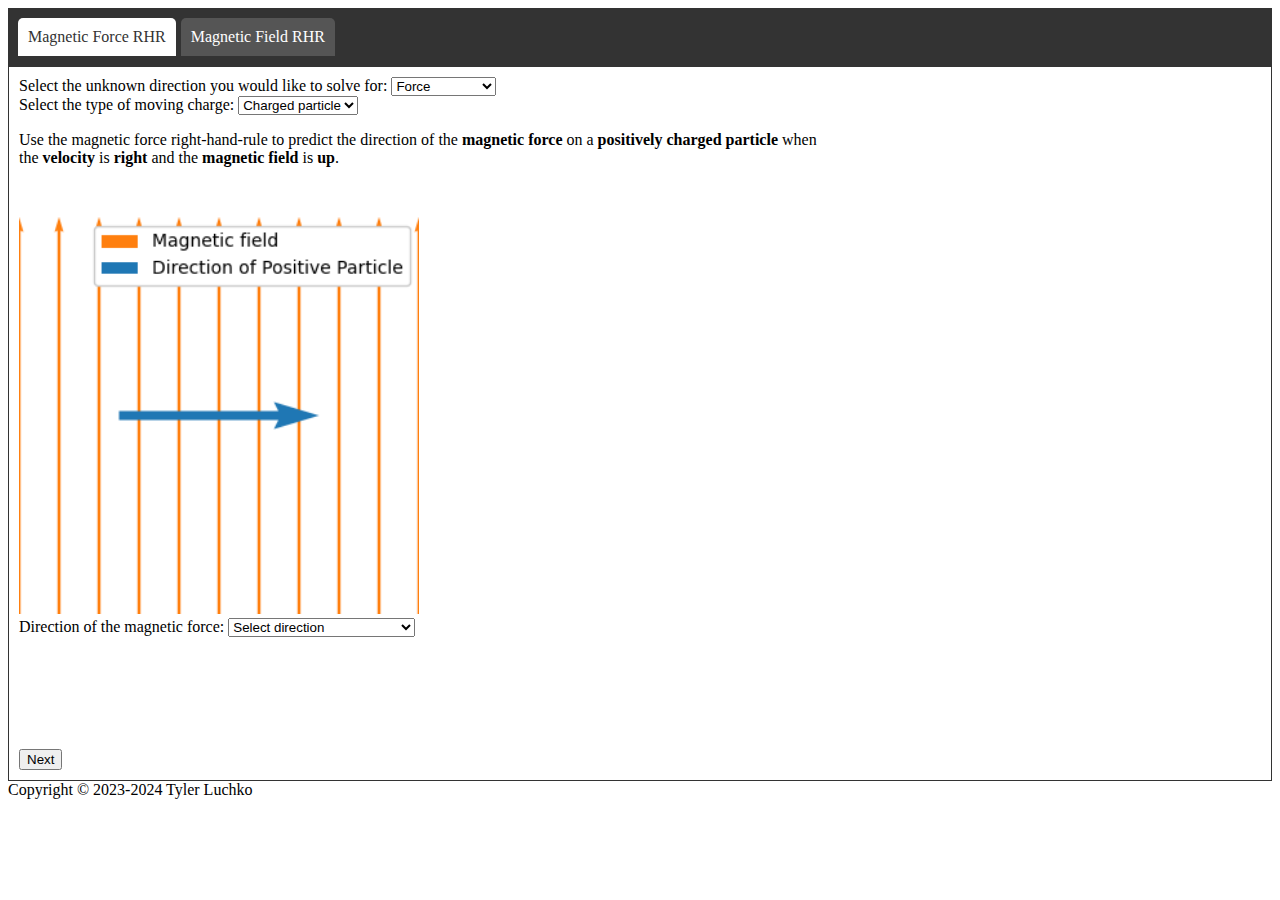
<file: index.html>
<!DOCTYPE html>
<html>

<head>
    <title>Electromagnetism Right-Hand-Rules</title>
    <link rel="stylesheet" type="text/css" href="styles.css">   
</head>

<body>
    <header>
        <nav>
            <a href="#magnetic_force_rhr" class="active">Magnetic Force RHR</a>
            <a href="#magnetic_field_rhr">Magnetic Field RHR</a>
        </nav>
    </header>
    <main>
        <section id="magnetic_force_rhr"></section>
        <section id="magnetic_field_rhr">
        </section>
    </main>
    <footer>
        Copyright &copy; 2023-2024 Tyler Luchko
    </footer>
    <script>
        window.addEventListener('load', () => {
            // Click the "Magnetic Force RHR" tab
            document.querySelector('nav a[href="#magnetic_force_rhr"]').click();
        });
        var magnetic_force_rhr_loaded = { 'value': false };
        var magnetic_field_rhr_loaded = { 'value': false };

        // Get all the tab links and content sections
        const tabLinks = document.querySelectorAll('nav a');
        const sections = document.querySelectorAll('section');
        function loadContent(filename, sectionId, loaded) {
            // Get the div element where the content should be inserted
            const div = document.getElementById(sectionId);
            // Load the content of the file into the specified section
            fetch(filename)
                .then(response => response.text())
                .then(html => {
                    div.innerHTML = html;
                    div.style.display = 'block';
                    // Execute the JavaScript code inside the HTML content
                    const script = div.querySelector('script');
                    if (script) {
                        const newScript = document.createElement('script');
                        newScript.textContent = script.textContent;
                        document.body.appendChild(newScript);
                        document.body.removeChild(newScript);
                    }
                    nextImage(); // Call nextImage after loading the content
                });
            loaded.value = true;
        };
        // Add an event listener to each tab link
        tabLinks.forEach(link => {
            link.addEventListener('click', e => {
                e.preventDefault();

                // Remove the active class from all tab links
                tabLinks.forEach(link => link.classList.remove('active'));

                // Add the active class to the clicked tab link
                link.classList.add('active');

                // Hide all content sections
                sections.forEach(section => section.style.display = 'none');

                // Show the corresponding content section
                const id = link.getAttribute('href').slice(1);
                if (id === 'magnetic_force_rhr') {
                    // Load the content of 'magnetic_force_RHR.html' into the 'magnetic_force_rhr' section
                    loadContent('magnetic_force_rhr.html', 'magnetic_force_rhr', magnetic_force_rhr_loaded);
                } else {
                    // Load the content of 'magnetic_field_RHR.html' into the 'magnetic_field_rhr' section
                    loadContent('magnetic_field_rhr.html', 'magnetic_field_rhr', magnetic_field_rhr_loaded);
                }
            });
        });
    </script>
</body>

</html>
</file>
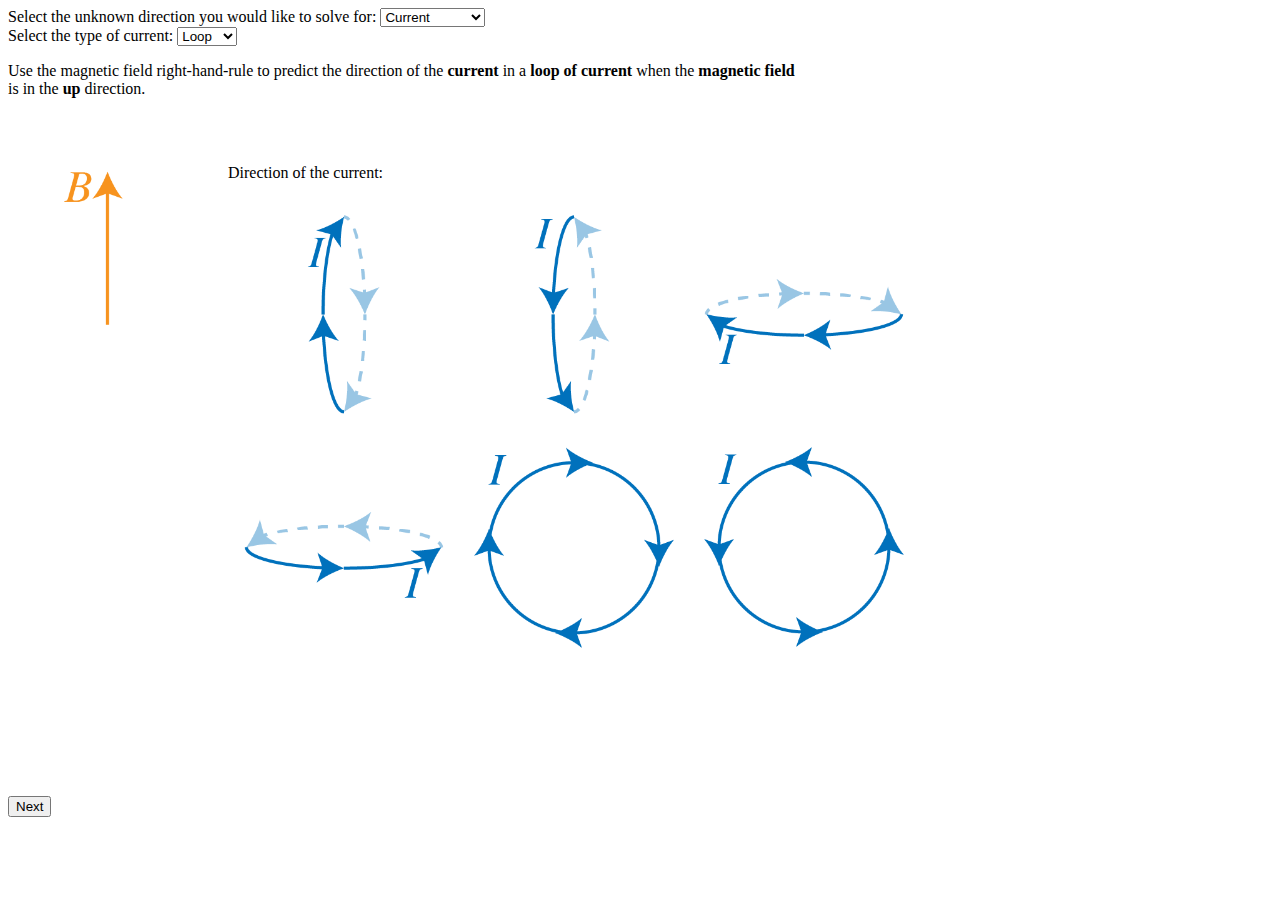
<file: magnetic_field_rhr.html>
<!-- FILEPATH: /Users/tluchko/Documents/repo/right-hand-rules-html/index.html -->
<!DOCTYPE html>
<html>

<head>
    <title>Magnetic Field Right-Hand-Rules</title>
    <link rel="stylesheet" type="text/css" href="styles.css">
    <script>
        var knownDir = '';
        // directions are matched here. E.g, 'out of page' anx 'xy+x' go together
        // var linear_directions = { 'out of the page': [0, 0, 1], 'into the page': [0, 0, -1], 'up': [0, 1, 0], 'down': [0, -1, 0], 'right': [1, 0, 0], 'left': [-1, 0, 0]};
        var linear_directions = ['left', 'right', 'down', 'up', 'into the page', 'out of the page'];
        // Positive means clockwise staring down the axis. Negative means counterclockwise staring down the axis.
        // var loop_directions = { 'xy+z': [1, 1, 0], 'xy-z': [-1, -1, 0], 'xz+y': [1, 0, 1], 'xz-y': [-1, 0, -1], 'yz+x': [0, 1, 1], 'yz-x': [0, -1, -1]};
        var loop_directions = ['yz-x', 'yz+x', 'xz-y', 'xz+y', 'xy-z', 'xy+z'];

        var knownDirections;
        var unknownDirections;

        // Add an event listener to each button
        var buttons = document.querySelectorAll("div.buttonGrid button");
        var buttons = document.querySelectorAll("div.buttonGrid button");
        buttons.forEach(function (button) {
            button.addEventListener("click", function () {
                // Change the border color of the clicked button
                button.style.borderColor = "red";
                // Change the border color of all other buttons back to the original color
                buttons.forEach(function (otherButton) {
                    if (otherButton !== button) {
                        otherButton.style.borderColor = "";
                    }
                });
            });
        });

        function fieldCheckAnswer(id) {
            button = document.getElementById(id)
            direction = button.value;
            var unknownIndex = unknownDirections.indexOf(direction);
            var knownIndex = knownDirections.indexOf(knownDir);
            if (unknownIndex == knownIndex) {
                document.getElementById("fieldFeedback").innerHTML = 'Correct!';
                // Change the border color of the clicked button
                button.style.borderColor = "green";
            } else {
                document.getElementById("fieldFeedback").innerHTML = `Try again.`;
                // Change the border color of the clicked button
                button.style.borderColor = "red";
            }
        }



        function nextImage() {
            if (document.getElementById("unknownSelect").value == "random") {
                var unknowns = ['current', 'magnetic field'];
                var unknown = unknowns[Math.floor(Math.random() * unknowns.length)];
            } else {
                var unknown = document.getElementById("unknownSelect").value
            }
            if (document.getElementById("currentType").value == "loop") {
                var currentDescription = "loop of current";
                var currentDirections = loop_directions;
                var fieldDirections = linear_directions;
            } else if (document.getElementById("currentType").value == "linear") {
                var currentDescription = "linear current";
                var currentDirections = linear_directions;
                var fieldDirections = loop_directions;
            }
            if (unknown == "magnetic field") {
                var known = "current";
                unknownDirections = fieldDirections;
                knownDirections = currentDirections;
                var unknownDescription = `<b>magnetic field</b> due to a <b>${currentDescription}</b>`;
            } else if (unknown == "current") {
                var known = "magnetic field";
                unknownDirections = currentDirections;
                knownDirections = fieldDirections;
                var unknownDescription = `<b>current</b> in a <b>${currentDescription}</b>`;
            }
            knownDir = knownDirections[Math.floor(Math.random() * knownDirections.length)];
            var imgName = `images/field/${document.getElementById("currentType").value}_${known}-${knownDir}.png`;
            console.log(imgName);
            document.getElementById("fieldImage").src = imgName;
            document.getElementById("fieldFeedback").innerHTML = "";
            // document.getElementById("fieldFilename").innerHTML = `${imgName}`;
            document.getElementById("fieldTextbox").innerHTML = `Use the magnetic field right-hand-rule to predict the direction of the ${unknownDescription} when the <b>${known}</b> is in the <b>${knownDir}</b> direction.`;
            document.getElementById("instructionLabel").innerText = `Direction of the ${unknown}:`;
            // get all the buttons with answers
            var buttons = document.querySelectorAll("[id^=button]");

            for (let ibutton = 0; ibutton < buttons.length; ibutton++) {
                const button = buttons[ibutton];
                // do something with the button
                button.style.borderColor = "white";
                button.style.backgroundColor = "white";
                button.innerHTML = `${unknownDirections[ibutton]}`;
                button.value = `${unknownDirections[ibutton]}`;
                button.innerHTML = `<img src="images/field/${document.getElementById('currentType').value}_${unknown}-${unknownDirections[ibutton]}.png" alt="${unknown} ${unknownDirections[ibutton]}">`;
            }
        }
    </script>
</head>

<body onload="nextImage()">
    <div class="flex-container">
        <div class="flex-item">
            <label for="unknownSelect">Select the unknown direction you would like to solve for:</label>
            <select id="unknownSelect" onchange="nextImage()">
                <option value="current">Current</option>
                <option value="magnetic field">Magnetic field</option>
                <option value="random">Random</option>
            </select>
            <br>
            <label for="currentType">Select the type of current:</label>
            <select id="currentType" onchange="nextImage()">
                <option value="loop">Loop</option>
                <option value="linear">Linear</option>
            </select>
            <p id="fieldTextbox" value="" style="width: 50em;"></p>
            <br>
            <p id="fieldFilename"></p>
            <div class="image-table-container">
                <div class="image-table-item">
                    <img id="fieldImage">
                </div>
                <div class="image-table-item">
                    <p id="instructionLabel"></p>
                    <table>
                        <tr>
                            <td>
                                <button id="button1" class="styled-button" onclick="fieldCheckAnswer(this.id)">
                                </button>
                            </td>
                            <td>
                                <button id="button2" class="styled-button" onclick="fieldCheckAnswer(this.id)">
                                </button>
                            </td>
                            <td>
                                <button id="button3" class="styled-button" onclick="fieldCheckAnswer(this.id)">
                                </button>
                            </td>
                        </tr>
                        <tr>
                            <td>
                                <button id="button4" class="styled-button" onclick="fieldCheckAnswer(this.id)">
                                </button>
                            </td>
                            <td>
                                <button id="button5" class="styled-button" onclick="fieldCheckAnswer(this.id)">
                                </button>
                            </td>
                            <td>
                                <button id="button6" class="styled-button" onclick="fieldCheckAnswer(this.id)">
                                </button>
                            </td>
                        </tr>
                    </table>
                </div>
            </div>
            <br>
            <p id="fieldFeedback" style="font-size: 200%; height: 2ex;" value=""></p>
            <br>
            <button onclick="nextImage()">Next</button>
        </div>
    </div>
</body>

</html>
</file>
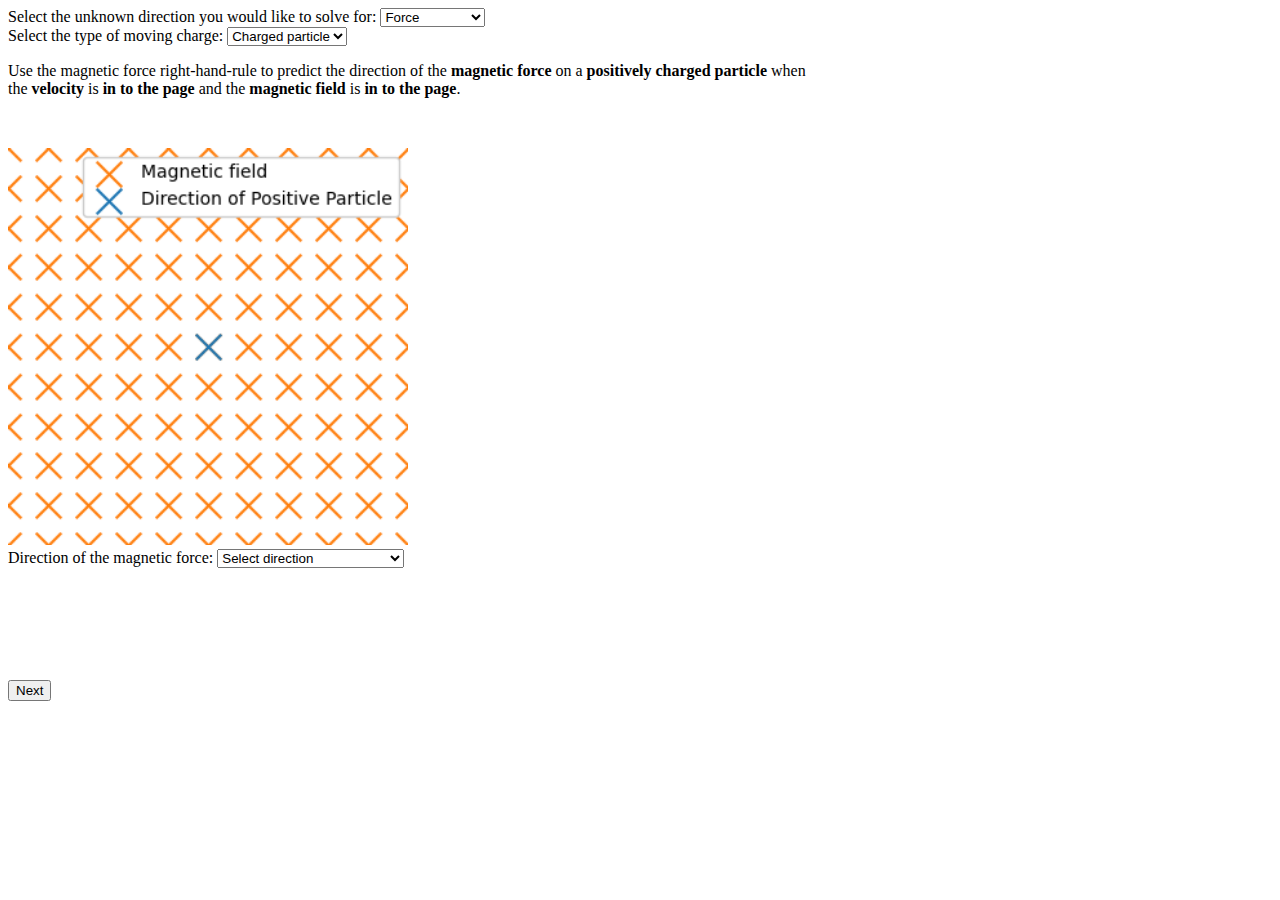
<file: magnetic_force_rhr.html>
<!-- FILEPATH: /Users/tluchko/Documents/repo/right-hand-rules-html/index.html -->
<!DOCTYPE html>
<html>

<head>
    <title>Magnetic Field Right-Hand-Rules</title>
    <link rel="stylesheet" type="text/css" href="styles.css">
    <script>
        var known1Dir = '';
        var known2Dir = '';
        var chargeSign = '';
        var directions = { 'up': [0, 1, 0], 'down': [0, -1, 0], 'right': [1, 0, 0], 'left': [-1, 0, 0], 'out of the page': [0, 0, 1], 'in to the page': [0, 0, -1], 'none': [0, 0, 0] };

        function cross_product(v1, v2) {
            var x = v1[1] * v2[2] - v1[2] * v2[1];
            var y = v1[2] * v2[0] - v1[0] * v2[2];
            var z = v1[0] * v2[1] - v1[1] * v2[0];
            return [x, y, z];
        }

        function checkAnswer() {
            var known1Vec = directions[known1Dir];
            var known2Vec = directions[known2Dir];
            var unknownVec = cross_product(known1Vec, known2Vec);
            if (chargeSign == 'negative') {
                unknownVec = unknownVec.map(x => -x);
            }
            var dirSelect = document.getElementById("dirSelect").value;
            if (directions[dirSelect][0] == unknownVec[0] && directions[dirSelect][1] == unknownVec[1] && directions[dirSelect][2] == unknownVec[2]) {
                document.getElementById("feedback").innerHTML = 'Correct!';
            } else {
                document.getElementById("feedback").innerHTML = `Try again.`;
            }
        }

        function nextImage() {
            var chargeSigns = ['positive', 'negative'];
            var chargeType = document.getElementById("chargeType").value
            if (chargeType == "particle") {
                chargeSign = chargeSigns[Math.floor(Math.random() * chargeSigns.length)];
                var chargeDescription = `${chargeSign}ly charged particle`;
            } else if (chargeType == "current") {
                chargeSign = "positive";
                var chargeDescription = "current";
            }
            /* Use a cyclic permuation of the vectors.  I.e., 
                known1, known2, unknown
                velocity, b-field, force
                b-field, force, velocity
                force, velocity, b-field
            */
            if (document.getElementById("forceBFieldVelocitySelect").value == "random") {
                var unknowns = ['magnetic force', 'magnetic field', 'velocity'];
                var unknown = unknowns[Math.floor(Math.random() * unknowns.length)];
            } else {
                var unknown = document.getElementById("forceBFieldVelocitySelect").value
            }
            if (unknown == "magnetic force") {
                var known1 = "velocity";
                var known2 = "magnetic field";
            } else if (unknown == "magnetic field") {
                var known1 = "magnetic force";
                var known2 = "velocity";
            } else if (unknown == "velocity") {
                var known1 = "magnetic field";
                var known2 = "magnetic force";
            }
            var dirs = ['up', 'down', 'right', 'left', 'in to the page', 'out of the page'];
            known1Dir = dirs[Math.floor(Math.random() * dirs.length)];
            known2Dir = dirs[Math.floor(Math.random() * dirs.length)];
            var imgName = `images/force/${chargeType}_${chargeSign}_${known1}-[${directions[known1Dir]}]_${known2}-[${directions[known2Dir]}].png`;
            document.getElementById("dirSelect").value = "";
            document.getElementById("image").src = imgName;
            document.getElementById("feedback").innerHTML = "";
            // document.getElementById("filename").innerHTML = `${imgName}`;
            document.getElementById("textbox").innerHTML = `Use the magnetic force right-hand-rule to predict the direction of the <b>${unknown}</b> 
                on a <b>${chargeDescription}</b> when the <b>${known1}</b> is <b>${known1Dir}</b> and the <b>${known2}</b> is <b>${known2Dir}</b>.`;
            document.getElementById("dirSelectLabel").innerText = `Direction of the ${unknown}:`;
        }
    </script>
</head>

<body onload="nextImage()">
    <label for="forceBFieldVelocitySelect">Select the unknown direction you would like to solve for:</label>
    <select id="forceBFieldVelocitySelect" onchange="nextImage()">
        <option value="magnetic force">Force</option>
        <option value="magnetic field">Magnetic field</option>
        <option value="velocity">Velocity</option>
        <option value="random">Random</option>
    </select>
    <br>
    <label for="chargeType">Select the type of moving charge:</label>
    <select id="chargeType" onchange="nextImage()">
        <option value="particle">Charged particle</option>
        <option value="current">Current</option>
    </select>
    <p id="textbox" value="" style="width: 50em;"></p>
    <br>
    <p id="filename"></p>
    <img id="image" style="width: 400px;">
    <br>
    <label id="dirSelectLabel" for="dirSelect"></label>
    <select id="dirSelect" onchange="checkAnswer()">
        <option value="">Select direction</option>
        <option value="up">Up</option>
        <option value="down">Down</option>
        <option value="right">Right</option>
        <option value="left">Left</option>
        <option value="in to the page">Into the page</option>
        <option value="out of the page">Out of the page</option>
        <option value="none">None/Does not make sense</option>
    </select>
    <br>
    <p id="feedback" style="font-size: 200%; height: 2ex;" value=""></p>
    <br>
    <button onclick="nextImage()">Next</button>
</body>

</html>
</file>
<file: styles.css>
/* Style the navigation bar */
nav {
    display: flex;
    align-items: center;
    background-color: #333;
    color: white;
    padding: 10px;
}

/* Style the tab links */
nav a {
    color: white;
    text-decoration: none;
    padding: 10px;
    border-radius: 5px 5px 0 0;
    background-color: #555;
    margin-right: 5px;
}

/* Style the active tab link */
nav a.active {
    background-color: #fff;
    color: #333;
}

/* Style the content sections */
section {
    display: none;
    padding: 10px;
    border: 1px solid #333;
}

/* Show the first content section by default */
section:first-of-type {
    display: block;
}

/* Ensure images are consistently sized */
img {
    width: 200px; /* Set the width of the images to 200px */
    height: auto; /* Maintain the aspect ratio */
}

/* Style the buttons */
.styled-button {
    border: 8px solid black; /* Set the border width and color for buttons */
    padding: 5px; /* Add some padding for better appearance */
}

.flex-container {
    display: flex;
    align-items: flex-start;
}
.flex-item {
    margin-right: 20px;
}
.image-table-container {
    display: flex;
    align-items: flex-start;
}
.image-table-item {
    margin-right: 20px;
}
</file>
